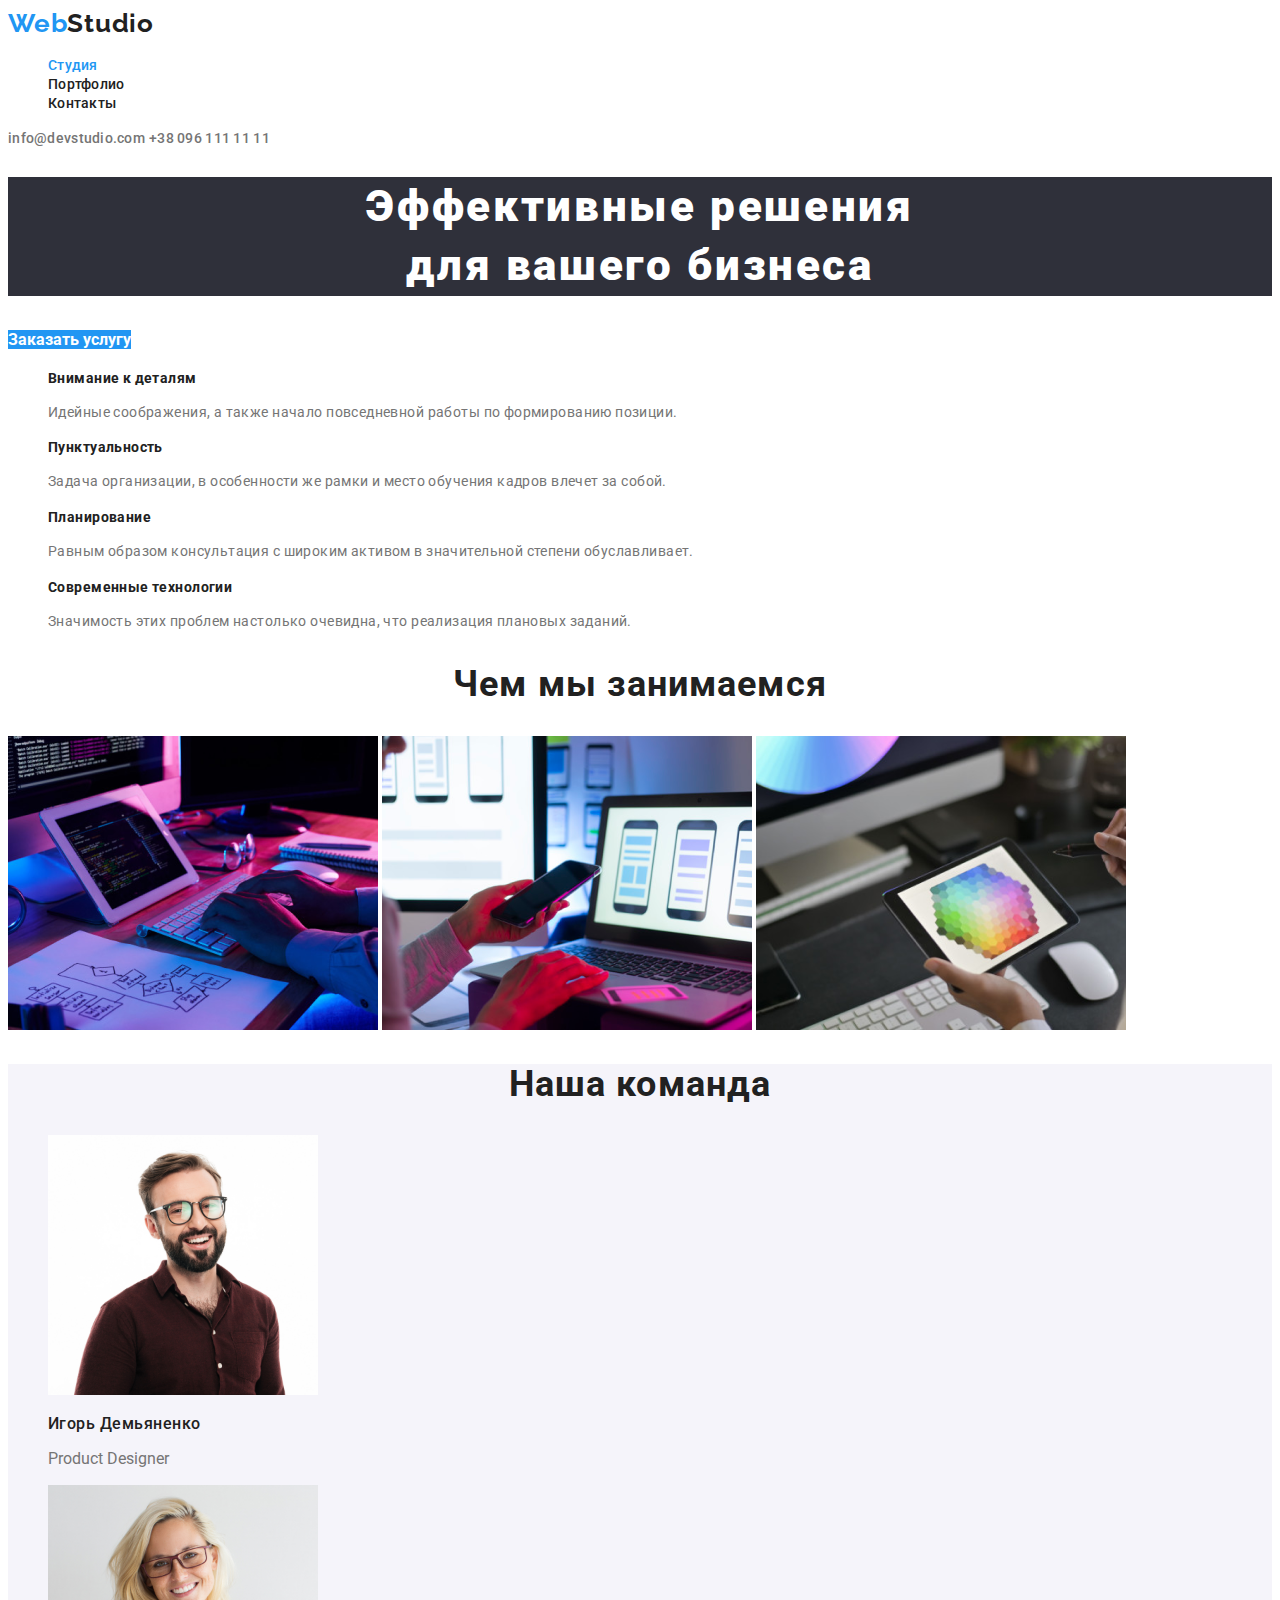
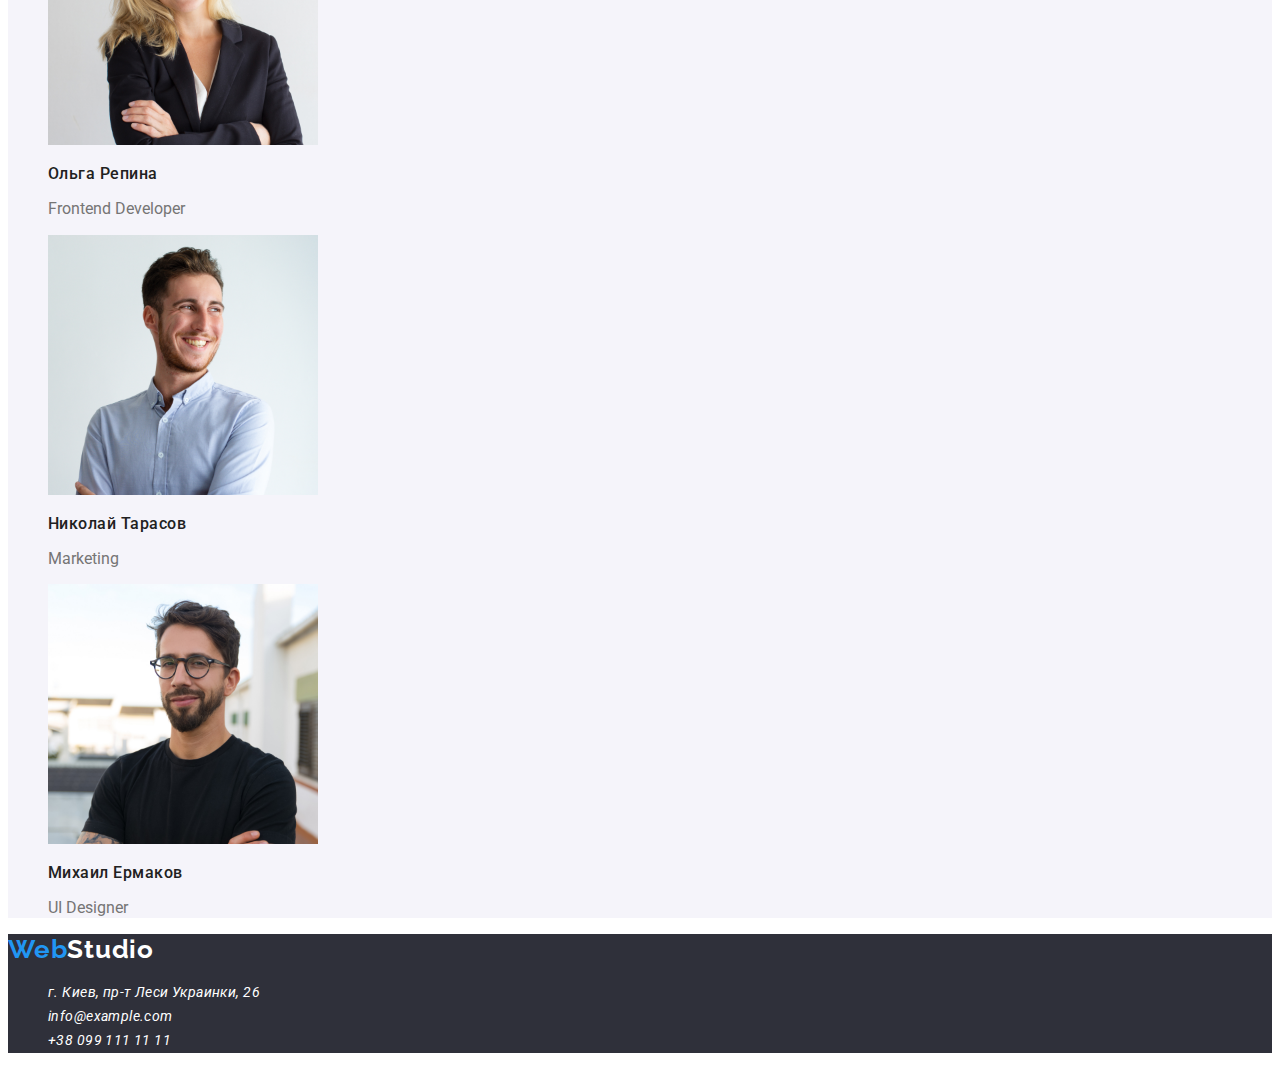
<file: index.html>
<!DOCTYPE html>
<html lang="ru">
  <head>
    <meta charset="UTF-8" />
    <meta http-equiv="X-UA-Compatible" content="IE=edge" />
    <meta name="viewport" content="width=device-width, initial-scale=1.0" />
    <title>Document</title>
    <link rel="preconnect" href="https://fonts.googleapis.com" />
    <link rel="preconnect" href="https://fonts.gstatic.com" crossorigin />
    <link
      href="https://fonts.googleapis.com/css2?family=Roboto:wght@400;500;700;900&display=swap"
      rel="stylesheet"
    />
    <link rel="preconnect" href="https://fonts.googleapis.com" />
    <link rel="preconnect" href="https://fonts.gstatic.com" crossorigin />
    <link
      href="https://fonts.googleapis.com/css2?family=Raleway:wght@700&display=swap"
      rel="stylesheet"
    />
    <link rel="stylesheet" href="./css/styles.css" />
  </head>
  <body>
    <header>
      <nav>
        <a href="./index.html" class="logo-link">
          <span class="logo-accent">Web</span>Studio
        </a>
        <ul class="site-nav list">
          <li><a href="" class="link current">Студия</a></li>
          <li><a href="./portfolio.html" class="link">Портфолио</a></li>
          <li><a href="" class="link">Контакты</a></li>
        </ul>
      </nav>
      <div id="contacts" class="contact">
        <a href="mailto:info@devstudio.com" class="contact-site"
          >info@devstudio.com</a
        >
        <a href="tel:+380961111111" class="contact-site">+38 096 111 11 11</a>
      </div>
    </header>
    <main>
      <div>
        <section class="hero">
          <h1 class="hero-title">
            Эффективные решения<br />
            для вашего бизнеса
          </h1>
          <a href="" class="button primary">Заказать услугу</a>
        </section>
      </div>
      <section class="section">
        <ul class="benefits-list list">
          <li>
            <h2 class="title">Внимание к деталям</h2>
            <p class="text">
              Идейные соображения, а также начало повседневной работы по
              формированию позиции.
            </p>
          </li>
        </ul>
        <ul class="benefits-list list">
          <li>
            <h2 class="title">Пунктуальность</h2>
            <p class="text">
              Задача организации, в особенности же рамки и место обучения кадров
              влечет за собой.
            </p>
          </li>
        </ul>
        <ul class="benefits-list list">
          <li>
            <h2 class="title">Планирование</h2>
            <p class="text">
              Равным образом консультация с широким активом в значительной
              степени обуславливает.
            </p>
          </li>
        </ul>
        <ul class="benefits-list list">
          <li>
            <h2 class="title">Современные технологии</h2>
            <p class="text">
              Значимость этих проблем настолько очевидна, что реализация
              плановых заданий.
            </p>
          </li>
        </ul>
      </section>
      <section class="section">
        <h2 class="section-title">Чем мы занимаемся</h2>
        <div>
          <img src="images/img1.png" alt="примеры работ" width="370" />
          <img src="images/img2.png" alt="примеры работ" width="370" />
          <img src="images/img3.png" alt="примеры работ" width="370" />
        </div>
      </section>
      <section class="section team">
        <h2 class="section-title">Наша команда</h2>
        <ul class="team-list list">
          <li>
            <img src="images/img.jpg" alt="команда" width="270" />
            <h3 class="team-title">Игорь Демьяненко</h3>
            <p class="position">Product Designer</p>
          </li>
          <li>
            <img src="images/imgo.jpg" alt="команда" width="270" />
            <h3 class="team-title">Ольга Репина</h3>
            <p class="position">Frontend Developer</p>
          </li>
          <li>
            <img src="images/imgn.jpg" alt="команда" width="270" />
            <h3 class="team-title">Николай Тарасов</h3>
            <p class="position">Marketing</p>
          </li>
          <li>
            <img src="images/imgm.jpg" alt="команда" width="270" />
            <h3 class="team-title">Михаил Ермаков</h3>
            <p class="position">UI Designer</p>
          </li>
        </ul>
      </section>
    </main>
    <footer class="footer">
      <a href="./index.html" class="footerlogo-link">
        <span class="logo-accent">Web</span>Studio
      </a>
      <address>
        <ul class="list">
          <li>
            <a href="" class="contact">г. Киев, пр-т Леси Украинки, 26</a>
          </li>
          <li>
            <a href="mailto:info@example.com " class="contact"
              >info@example.com</a
            >
          </li>
          <li>
            <a href="tel:+380991111111" class="contact">+38 099 111 11 11 </a>
          </li>
        </ul>
      </address>
    </footer>
  </body>
</html>
</file>
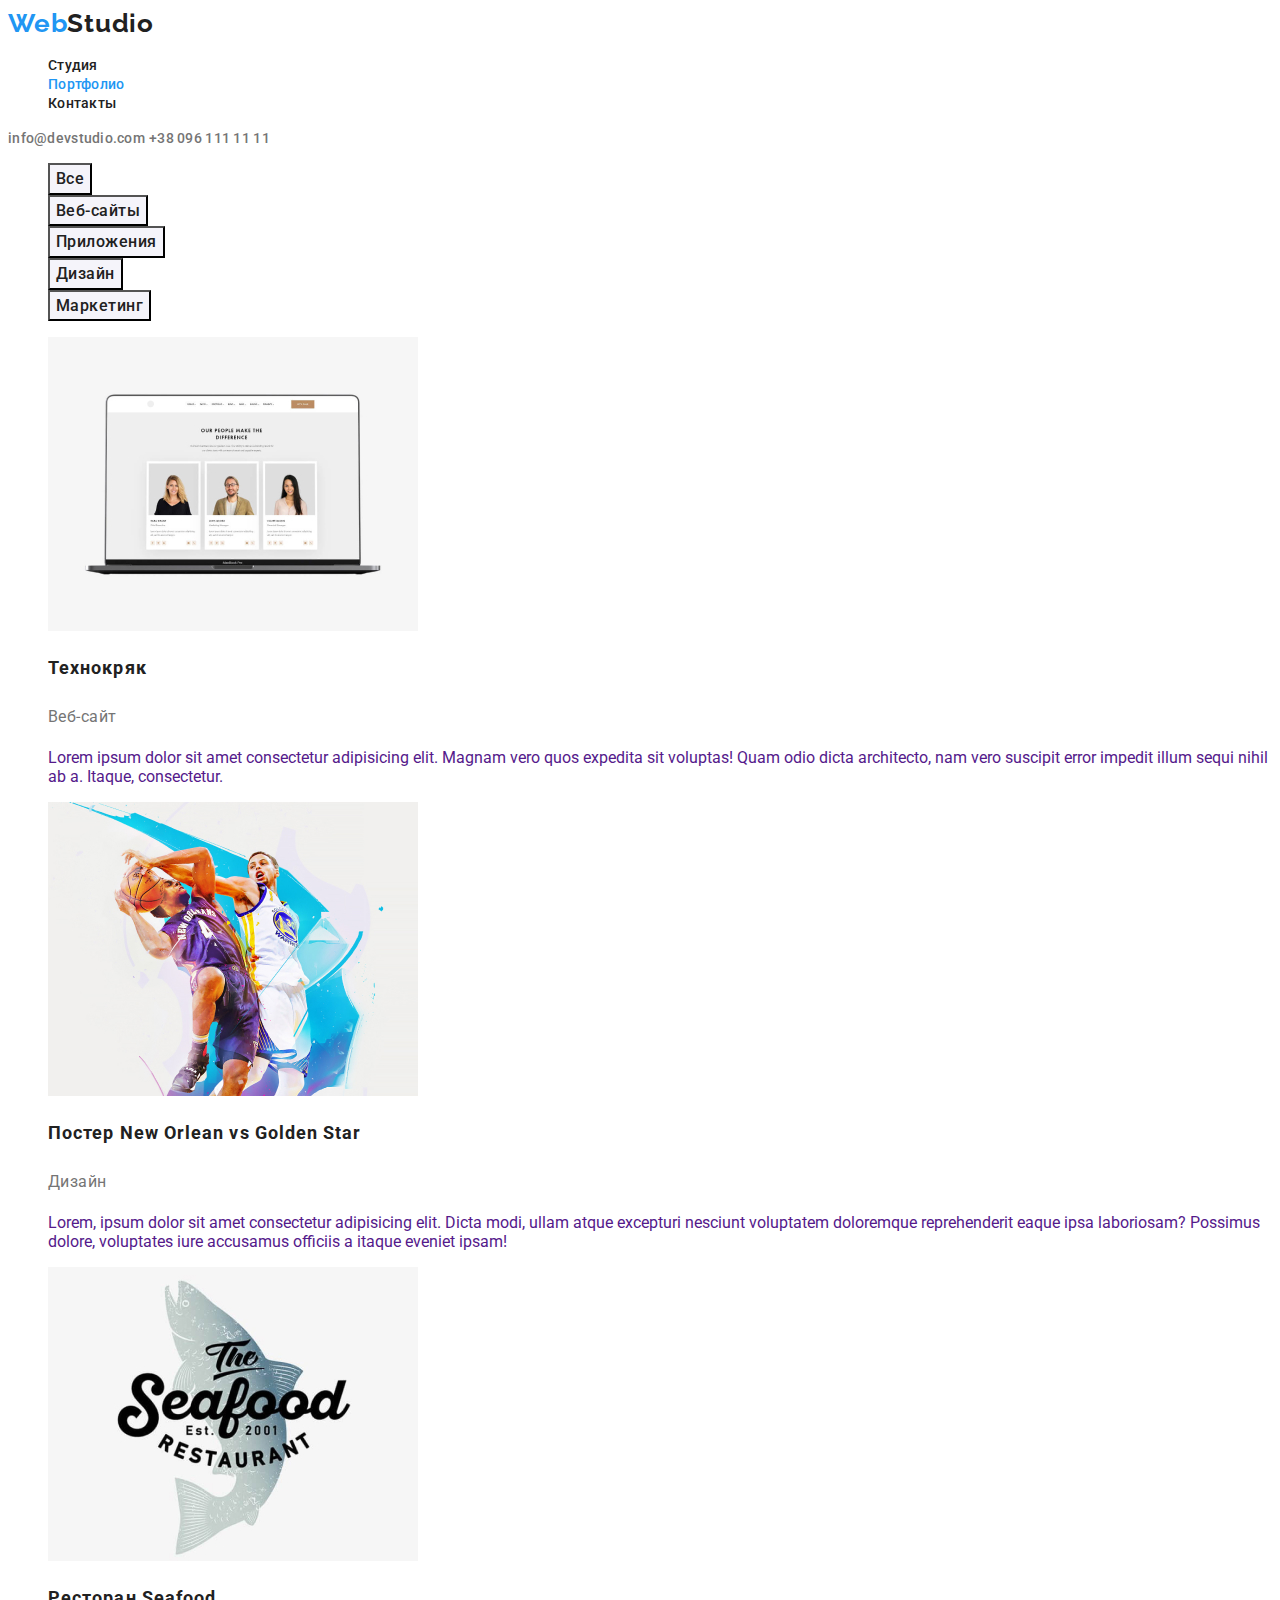
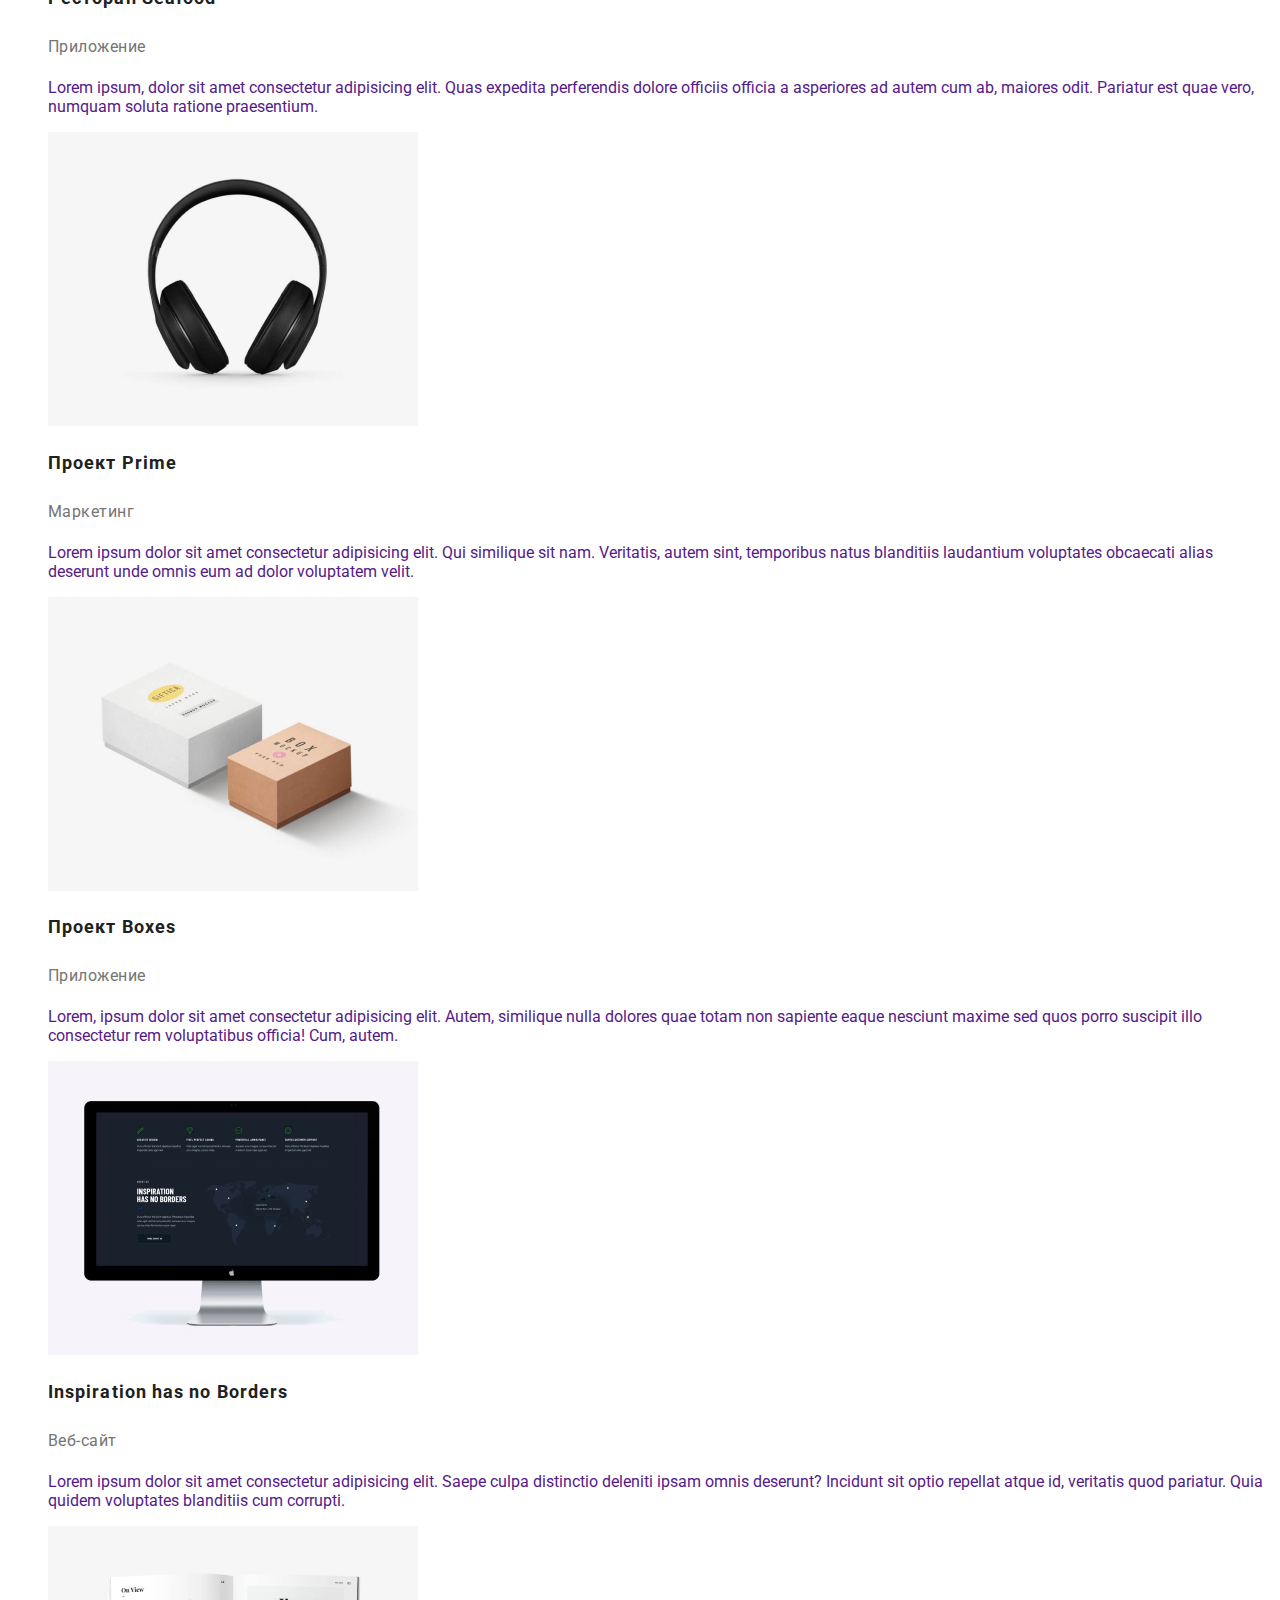
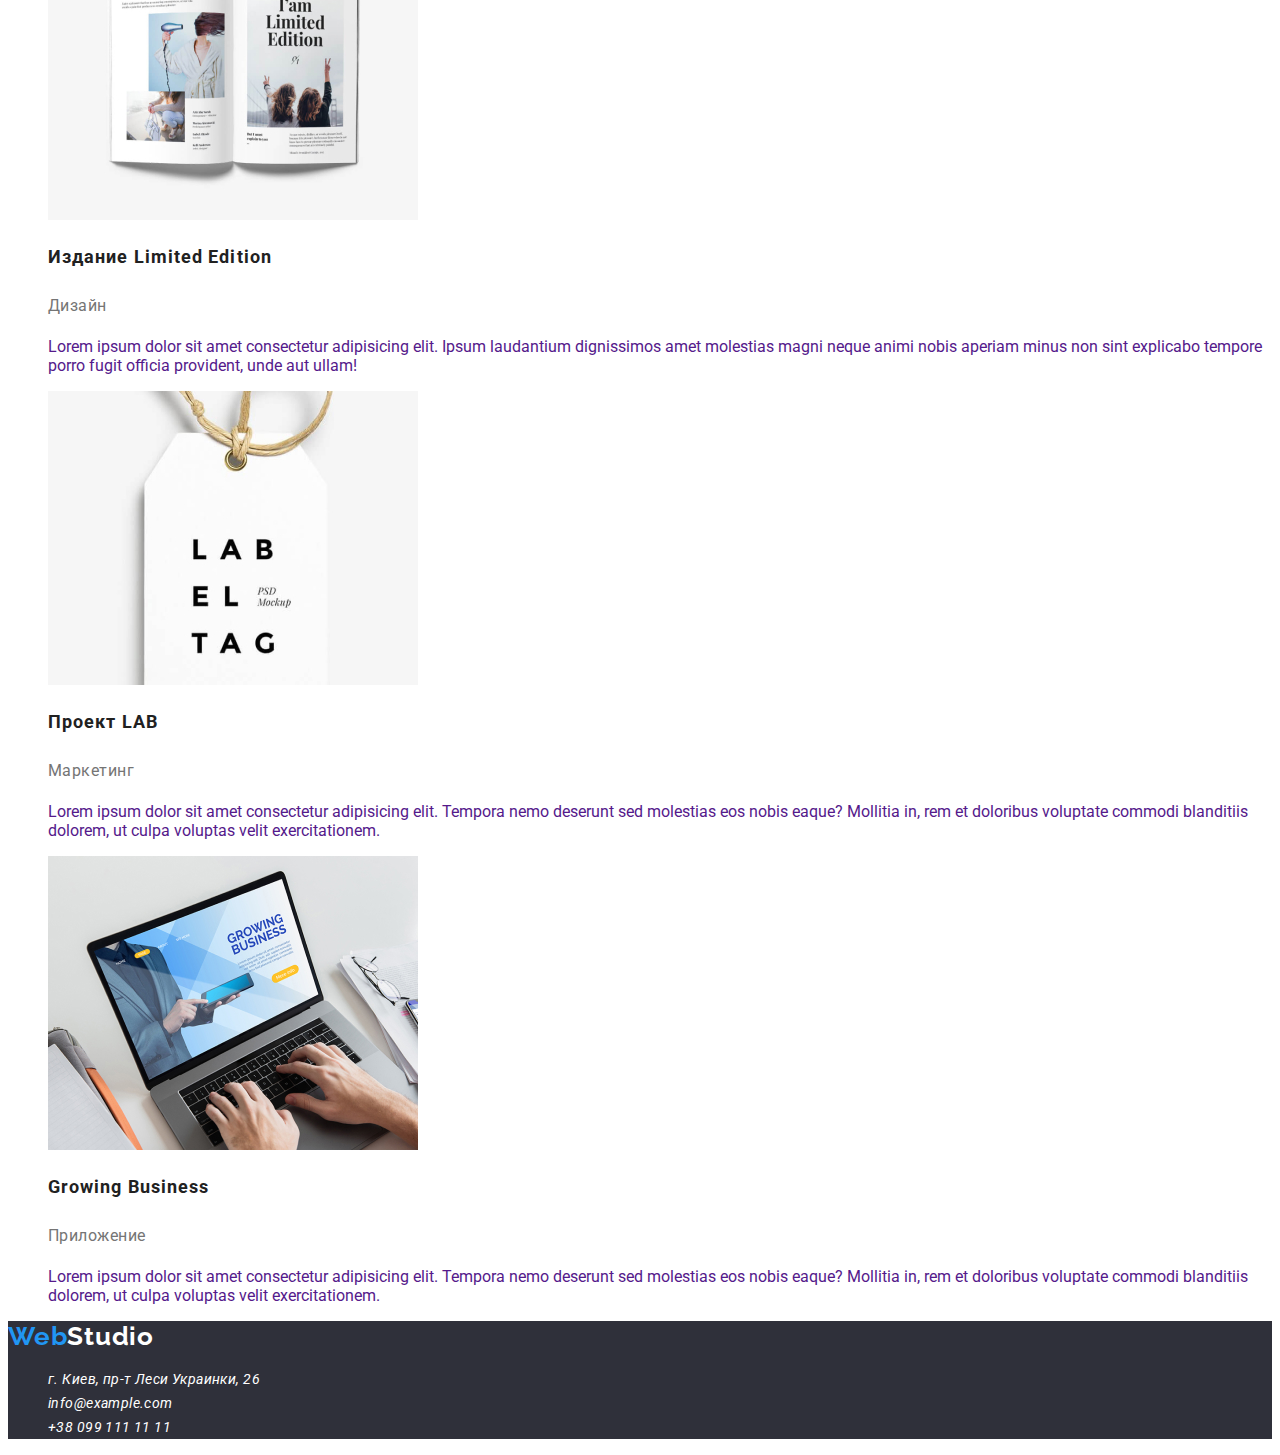
<file: portfolio.html>
<html lang="ru">
  <head>
    <meta charset="UTF-8" />
    <meta http-equiv="X-UA-Compatible" content="IE=edge" />
    <meta name="viewport" content="width=device-width, initial-scale=1.0" />
    <title>Document</title>
    <link rel="preconnect" href="https://fonts.googleapis.com" />
    <link rel="preconnect" href="https://fonts.gstatic.com" crossorigin />
    <link
      href="https://fonts.googleapis.com/css2?family=Roboto:wght@400;500;700;900&display=swap"
      rel="stylesheet"
    />
    <link rel="preconnect" href="https://fonts.googleapis.com" />
    <link rel="preconnect" href="https://fonts.gstatic.com" crossorigin />
    <link
      href="https://fonts.googleapis.com/css2?family=Raleway:wght@700&display=swap"
      rel="stylesheet"
    />
    <link rel="stylesheet" href="./css/styles.css" />
    <style>
      a {
        text-decoration: none;
      }
    </style>
  </head>
  <body>
    <header>
      <nav>
        <a href="./index.html" class="logo-link">
          <span class="logo-accent">Web</span>Studio
        </a>
        <ul class="site-nav list">
          <li><a href="./index.html" class="link">Студия</a></li>
          <li><a href="./portfolio.html" class="link current">Портфолио</a></li>
          <li><a href="" class="link">Контакты</a></li>
        </ul>
      </nav>
      <div id="contacts" class="contact">
        <a href="mailto:info@devstudio.com" class="contact-site"
          >info@devstudio.com</a
        >
        <a href="tel:+380961111111" class="contact-site">+38 096 111 11 11</a>
      </div>
    </header>
    <main>
      <section>
        <ul class="list">
          <li><button type="button" class="filter">Все</button></li>
          <li><button type="button" class="filter">Веб-сайты</button></li>
          <li><button type="button" class="filter">Приложения</button></li>
          <li><button type="button" class="filter">Дизайн</button></li>
          <li><button type="button" class="filter">Маркетинг</button></li>
        </ul>
      </section>
      <section>
        <ul class="list">
          <li>
            <a href="">
              <img src="images/Технокряк.jpg" alt="Технокряк" width="370" />
              <h2 class="examplework-title">Технокряк</h2>
              <p class="examplework-text">Веб-сайт</p>
              <p>
                Lorem ipsum dolor sit amet consectetur adipisicing elit. Magnam
                vero quos expedita sit voluptas! Quam odio dicta architecto, nam
                vero suscipit error impedit illum sequi nihil ab a. Itaque,
                consectetur.
              </p>
            </a>
          </li>
          <li>
            <a href="">
              <img
                src="images/Постер New Orlean vs Golden Star.jpg"
                alt="Постер New Orlean vs Golden Star"
                width="370"
              />
              <h2 class="examplework-title">
                Постер New Orlean vs Golden Star
              </h2>
              <p class="examplework-text">Дизайн</p>
              <p>
                Lorem, ipsum dolor sit amet consectetur adipisicing elit. Dicta
                modi, ullam atque excepturi nesciunt voluptatem doloremque
                reprehenderit eaque ipsa laboriosam? Possimus dolore, voluptates
                iure accusamus officiis a itaque eveniet ipsam!
              </p>
            </a>
          </li>
          <li>
            <a href="">
              <img
                src="images/Ресторан Seafood.jpg"
                alt="Ресторан Seafood"
                width="370"
              />
              <h2 class="examplework-title">Ресторан Seafood</h2>
              <p class="examplework-text">Приложение</p>
              <p>
                Lorem ipsum, dolor sit amet consectetur adipisicing elit. Quas
                expedita perferendis dolore officiis officia a asperiores ad
                autem cum ab, maiores odit. Pariatur est quae vero, numquam
                soluta ratione praesentium.
              </p>
            </a>
          </li>
          <li>
            <a href="">
              <img
                src="images/Проект Prime.jpg"
                alt="Проект Prime"
                width="370"
              />
              <h2 class="examplework-title">Проект Prime</h2>
              <p class="examplework-text">Маркетинг</p>
              <p>
                Lorem ipsum dolor sit amet consectetur adipisicing elit. Qui
                similique sit nam. Veritatis, autem sint, temporibus natus
                blanditiis laudantium voluptates obcaecati alias deserunt unde
                omnis eum ad dolor voluptatem velit.
              </p>
            </a>
          </li>
          <li>
            <a href="">
              <img
                src="images/Проект Boxes.jpg"
                alt="Проект Boxes"
                width="370"
              />
              <h2 class="examplework-title">Проект Boxes</h2>
              <p class="examplework-text">Приложение</p>
              <p>
                Lorem, ipsum dolor sit amet consectetur adipisicing elit. Autem,
                similique nulla dolores quae totam non sapiente eaque nesciunt
                maxime sed quos porro suscipit illo consectetur rem voluptatibus
                officia! Cum, autem.
              </p>
            </a>
          </li>
          <li>
            <a href="">
              <img
                src="images/Inspiration has no Borders.jpg"
                alt="Inspiration has no Borders"
                width="370"
              />
              <h2 class="examplework-title">Inspiration has no Borders</h2>
              <p class="examplework-text">Веб-сайт</p>
              <p>
                Lorem ipsum dolor sit amet consectetur adipisicing elit. Saepe
                culpa distinctio deleniti ipsam omnis deserunt? Incidunt sit
                optio repellat atque id, veritatis quod pariatur. Quia quidem
                voluptates blanditiis cum corrupti.
              </p>
            </a>
          </li>
          <li>
            <a href="">
              <img
                src="images/Издание Limited Edition.jpg"
                alt="Издание Limited Edition"
                width="370"
              />
              <h2 class="examplework-title">Издание Limited Edition</h2>
              <p class="examplework-text">Дизайн</p>
              <p>
                Lorem ipsum dolor sit amet consectetur adipisicing elit. Ipsum
                laudantium dignissimos amet molestias magni neque animi nobis
                aperiam minus non sint explicabo tempore porro fugit officia
                provident, unde aut ullam!
              </p>
            </a>
          </li>
          <li>
            <a href="">
              <img src="images/Проект LAB.jpg" alt="Проект LAB" width="370" />
              <h2 class="examplework-title">Проект LAB</h2>
              <p class="examplework-text">Маркетинг</p>
              <p>
                Lorem ipsum dolor sit amet consectetur adipisicing elit. Tempora
                nemo deserunt sed molestias eos nobis eaque? Mollitia in, rem et
                doloribus voluptate commodi blanditiis dolorem, ut culpa
                voluptas velit exercitationem.
              </p>
            </a>
          </li>
          <li>
            <a href="">
              <img
                src="images/Growing Business.jpg"
                alt="Growing Business"
                width="370"
              />
              <h2 class="examplework-title">Growing Business</h2>
              <p class="examplework-text">Приложение</p>
              <p>
                Lorem ipsum dolor sit amet consectetur adipisicing elit. Tempora
                nemo deserunt sed molestias eos nobis eaque? Mollitia in, rem et
                doloribus voluptate commodi blanditiis dolorem, ut culpa
                voluptas velit exercitationem.
              </p>
            </a>
          </li>
        </ul>
      </section>
    </main>
    <footer class="footer">
      <a href="./index.html" class="footerlogo-link">
        <span class="logo-accent">Web</span>Studio
      </a>
      <address>
        <ul class="list">
          <li>
            <a href="" class="contact">г. Киев, пр-т Леси Украинки, 26</a>
          </li>
          <li>
            <a href="mailto:info@example.com " class="contact"
              >info@example.com</a
            >
          </li>
          <li>
            <a href="tel:+380991111111" class="contact">+38 099 111 11 11 </a>
          </li>
        </ul>
      </address>
    </footer>
  </body>
</html>
</file>
<file: css/styles.css>
:root {
    --primary-text-color: #757575;
    --title-text-color: #212121;
    --accent-color: #2196F3;
}
/* Logo */
.logo-link {
    color: #212121; 
    font-family: 'Raleway';
    font-weight: 700;
    font-size: 26px;
    line-height: 1.2;
    letter-spacing: 0.03em;
    text-decoration: none;
}
.footerlogo-link {
    color: #FFFFFF;
    font-family: 'Raleway';
    font-weight: 700;
    font-size: 26px;
    line-height: 1.2;
    letter-spacing: 0.03em;
    text-decoration: none;
}
.logo-accent{
    color: #2196F3;
}

body {
    background-color: #FFFFFF;
    color: var(--primary-text-color);
    font-family: Roboto, sans-serif;
}
.list {
    list-style: none;
}
/* Site nav */
.site-nav .link {
    color:#212121;
    font-weight: 500;
    font-size: 14px;
    line-height: 1.14;
    letter-spacing: 0.02em;
    text-decoration: none;

}
.site-nav .link:hover,
.site-nav .link:focus{
    color:#2196F3;
}
.site-nav .link.current {
    color: #2196F3;
}   
/* Contacts */
.contact-site{
    color:#757575;
    font-family: 'Roboto';
    font-style: normal;
    font-weight: 500;
    font-size: 14px;
    line-height: 16px;
    letter-spacing: 0.02em;
    text-decoration: none;
}
.contact-site:hover,
.contact-site:focus {
    color:#2196F3;
}

/* Hero */
.hero-title {
    background-color: #2F303A;
    color:#FFFFFF;
    font-weight: 900;
    font-size: 44px;
    line-height: 1.36;
    text-align: center;
    letter-spacing: 0.06em;
}
.button.primary {
    color: #FFFFFF;
    background-color: #2196F3;
    font-weight: 700;
    font-size: 16px;
    line-height: 1.8;
    text-decoration: none;
}
/* Section */
.section .section-title {
    color: #212121;
    font-family: 'Roboto';
    font-weight: 700;
    font-size: 36px;
    line-height: 1.16;
    text-align: center;
    letter-spacing: 0.03em;
}
.section .title  {
    color:#212121;
    font-family: 'Roboto';
    font-weight: 700;
    font-size: 14px;
    line-height: 1.14;
    letter-spacing: 0.03em;
}
.examplework-title {
    color: #212121;
    font-family: 'Roboto';
    font-weight: 700;
    font-size: 18px;
    line-height: 2;
    letter-spacing: 0.06em;
    }
.examplework-text{
    color: #757575;
    font-family: 'Roboto';
    font-weight: 400;
    font-size: 16px;
    line-height: 1.87;
    letter-spacing: 0.03em;
}

/* Button */
button {
    font-family: inherit;
   
}
.filter {
    background-color:#F5F4FA;
    color: #212121;
    font-family: 'Roboto';
    font-weight: 500;
    font-size: 16px;
    line-height: 1.6;
    letter-spacing: 0.03em; 
}
.filter:hover,
.filter:focus {
    background-color: #2196F3;
    color: #FFFFFF;
}

/* Benefits */
.benefits-list .text {
font-family: 'Roboto';
font-weight: 400;
font-size: 14px;
line-height: 1.71;
letter-spacing: 0.03em;

}
 
/* Team */
.team {
    background-color: #F5F4FA;
}
 .team-title {
    color: #212121;
    font-family: 'Roboto';
    font-weight: 500;
    font-size: 16px;
    line-height: 1.18;
    letter-spacing: 0.03em;
}
.position {
    font-family: 'Roboto';
    font-weight: 400;
    font-size: 16px;
    line-height: 1.18   
    
}
/* footer */
.footer {
    background-color:#2F303A;
}
.footer .contact {
        color: #FFFFFF;
        font-family: 'Roboto';
        font-weight: 400;
        font-size: 14px;
        line-height: 1.7;
        letter-spacing: 0.03em;
        text-decoration: none;
}
</file>
